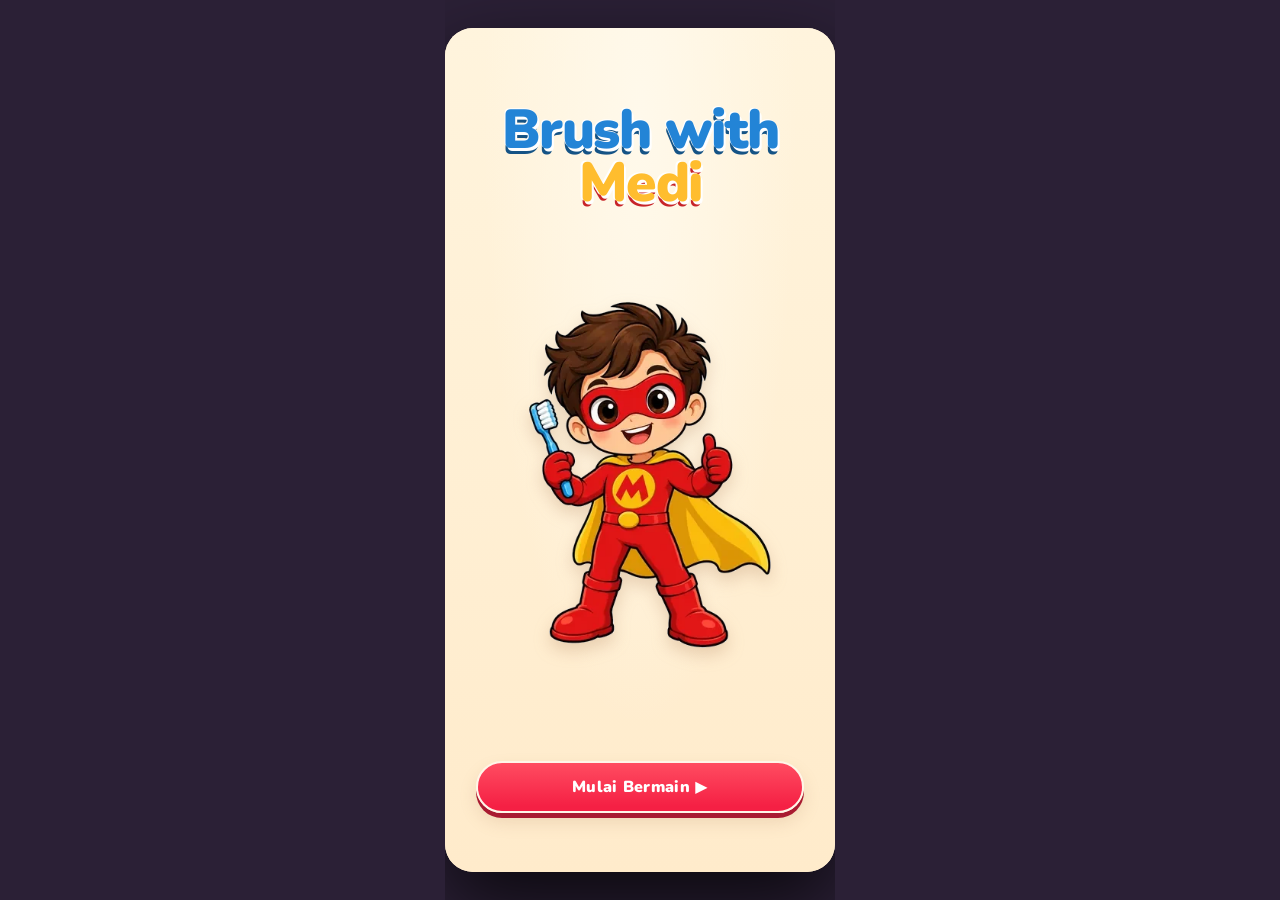
<file: index.html>
<!DOCTYPE html>
<html lang="id">
<head>
<meta charset="UTF-8">
<meta name="viewport" content="width=device-width,initial-scale=1,maximum-scale=1,user-scalable=no,viewport-fit=cover">
<title>Brush with Medi</title>
<link href="https://fonts.googleapis.com/css2?family=Nunito:wght@700;800;900&display=swap" rel="stylesheet">
<link rel="preload" as="image" href="images/medi/brush.webp">
<link rel="preload" as="image" href="images/medi/gameface.webp">
<link rel="stylesheet" href="css/style.css">
</head>
<body>
<div id="app">
  <canvas id="bg"></canvas>
  <div id="stage">
    <img id="face" alt="Medi">
    <canvas id="dirt"></canvas>
    <canvas id="fx"></canvas>
  </div>

  <div id="hud">
    <div class="pill" id="dayLbl">🪥 DAY 1/7</div>
    <div class="pill" id="pPct">0%</div>
  </div>
  <div id="progWrap"><div id="pFill"></div></div>
  <div id="instrBox">🪥 Gosok gigi Medi!</div>

  <div class="scr" id="scrSplash">
    <div class="splash-logo">Brush with<br><span>Medi</span></div>
    <img class="splash-medi" id="splashMedi" alt="Medi">
    <button class="go-btn" id="btnPlaySplash" style="background:#E74C3C;box-shadow:0 7px 0 #B03A2E">Mulai Bermain ▶</button>
  </div>

  <div class="scr off" id="scrHome">
    <div class="pill" id="homeChip" style="color:#fff;background:#E67E22">🪥 Brush with Medi</div>
    <img class="face-img" id="homeFace" width="140" height="140" alt="Medi">
    <div class="home-title">7-Day Smile<br>Challenge 🦷</div>
    <div style="font-size:13px;color:#7D5A4F;text-align:center">Bantu Medi sikat gigi 7 hari berturut-turut!</div>
    <div class="tracker" id="tracker"></div>
    <button class="go-btn" id="btnStart">Start Day 1! 🪥</button>
    <button class="ghost-btn" id="btnColl">Koleksi 🏅</button>
    <button class="ghost-btn" id="btnReset">Reset progress</button>
  </div>

  <div class="scr off" id="scrSelect">
    <div class="sel-title">Pilih alatmu! 🪥</div>
    <div class="sel-group"><div class="sel-label">SIKAT GIGI</div><div class="sel-row" id="selBrush"></div></div>
    <div class="sel-group"><div class="sel-label">GELAS KUMUR</div><div class="sel-row" id="selCup"></div></div>
    <div class="sel-group"><div class="sel-label">ODOL</div><div class="sel-row" id="selOdol"></div></div>
    <button class="go-btn" id="btnPlay" style="margin-top:6px">Mulai Nyikat! 🪥</button>
  </div>

  <div class="scr off" id="scrComplete">
    <div class="cel-stars" id="celStars">⭐⭐⭐</div>
    <img class="face-img" id="doneFace" width="140" height="140" alt="Medi">
    <div style="font-size:28px;font-weight:900;color:#2C1810;text-align:center" id="celTitle">GREAT JOB!</div>
    <div style="font-size:14px;font-weight:800;color:#2C1810;text-align:center" id="celMsg">Gigi Medi bersih!</div>
    <div style="font-size:12px;color:#5D4037;text-align:center;background:#fff;border-radius:14px;padding:13px 20px;line-height:1.5;max-width:280px" id="celNote">Sekarang giliran kamu!</div>
    <div class="checklist daily" id="dayCheck" style="width:100%;max-width:280px"></div>
    <button class="go-btn" id="btnNext">Lanjut ▶</button>
  </div>

  <div class="scr off" id="scrHero">
    <div class="hero-medal">🏆</div>
    <div style="font-size:34px;font-weight:900;color:#2C1810;text-align:center">Selamat!</div>
    <div id="heroBanner" style="border-radius:100px;padding:10px 28px;font-size:16px;font-weight:900;color:#fff">🌟 7-DAY HERO!</div>
    <img class="face-img" id="heroFace" width="120" height="120" alt="Medi">
    <div style="font-size:13px;color:#5D4037;text-align:center">Kamu sudah menyelesaikan 7 hari sikat gigi bersama Medi!</div>
    <div class="checklist" id="checklist"></div>
    <div style="background:#fff;border-radius:14px;padding:12px 18px;font-size:13px;font-weight:900;color:#C0392B;text-align:center;width:100%">🪥 Sekarang giliran kamu, yuk sikat gigi bareng Medi!</div>
    <button class="go-btn" id="btnAgain" style="background:#27AE60;box-shadow:0 7px 0 #1A7A40">Main Lagi 🔄</button>
    <button class="ghost-btn" id="btnHome">🏠 Kembali ke Beranda</button>
  </div>
  <div class="scr off" id="scrPrep">
    <img class="pose" id="prepMedi" alt="Medi">
    <div class="bubble">Ayo sikat gigi bersama Medi!<br>Jangan lupa menyikat semua bagian ya!</div>
    <button class="go-btn" id="btnPrep">Mulai ▶</button>
  </div>

  <div class="scr off" id="scrBrushDone">
    <img class="pose" id="bdMedi" alt="Medi">
    <div class="bd-title">Wah! Giginya sudah bersih! Hebat!</div>
    <button class="go-btn" id="btnKumur">Lanjut Kumur ▶</button>
  </div>

  <div class="scr off" id="scrCollection">
    <div class="sel-title">Koleksi 🏅</div>
    <div style="font-size:12px;color:#7D5A4F;text-align:center;margin-top:-6px">Terus sikat gigi setiap hari dan kumpulkan semua stiker!</div>
    <div class="coll-grid" id="collGrid"></div>
    <button class="ghost-btn" id="btnCollBack">← Kembali</button>
  </div>
</div>

<script src="js/game.js"></script>
</body>
</html>
</file>
<file: css/style.css>
*,*::before,*::after{margin:0;padding:0;box-sizing:border-box;-webkit-tap-highlight-color:transparent}
html,body{height:100%;overflow:hidden;touch-action:none;user-select:none;font-family:'Nunito',system-ui,sans-serif;background:#1a0a2e;display:flex;justify-content:center;align-items:center}
#app{width:min(390px,100vw);height:min(844px,100svh);position:relative;overflow:hidden;border-radius:clamp(0px,3vw,28px);box-shadow:0 32px 80px #000b;background:#FFF5E8}
#bg{position:absolute;inset:0;width:100%;height:100%;pointer-events:none}
#stage{position:absolute;inset:0;transform-origin:50% 42%;will-change:transform}
#face{position:absolute;pointer-events:none;filter:drop-shadow(0 10px 14px rgba(120,70,60,.22))}
#dirt,#fx{position:absolute;inset:0;width:100%;height:100%}
#fx{pointer-events:none}
#hud{position:absolute;top:0;left:0;right:0;padding:14px 18px 0;display:flex;justify-content:space-between;align-items:center;z-index:10;pointer-events:none}
.pill{background:#fff;border-radius:20px;padding:7px 16px;font-size:13px;font-weight:900;box-shadow:0 2px 8px rgba(0,0,0,.12)}
#pPct{min-width:52px;text-align:center;transition:color .3s}
#progWrap{position:absolute;top:72px;left:18px;right:18px;height:11px;background:rgba(255,255,255,.5);border-radius:6px;overflow:hidden;z-index:10;pointer-events:none}
#pFill{height:100%;width:0%;border-radius:6px;transition:width .35s}
#instrBox{position:absolute;bottom:150px;left:50%;transform:translateX(-50%);background:#fff;border-radius:16px;padding:10px 22px;font-size:13px;font-weight:800;color:#2C1810;box-shadow:0 4px 16px rgba(0,0,0,.12);z-index:10;white-space:nowrap;pointer-events:none;transition:opacity .3s}
.scr{position:absolute;inset:0;z-index:30;display:flex;flex-direction:column;align-items:center;overflow:hidden;transition:opacity .3s}
.scr.off{opacity:0;pointer-events:none}
.face-img{display:block;border-radius:50%;object-fit:cover;background:rgba(255,255,255,.4)}
#scrHome{justify-content:center;gap:14px;padding:32px 28px}
.home-title{font-size:28px;font-weight:900;color:#2C1810;text-align:center;line-height:1.2}
.tracker{display:flex;align-items:center}
.t-node{display:flex;flex-direction:column;align-items:center;gap:4px}
.t-ring{width:36px;height:36px;border-radius:50%;border:2.5px solid #DDB8A0;background:#fff;display:flex;align-items:center;justify-content:center;font-size:13px;font-weight:900;color:#CCA888;flex-shrink:0}
.t-ring.done{background:#27AE60;border-color:#27AE60;color:#fff;font-size:12px}
.t-lbl{font-size:8px;font-weight:800;color:#A08070;letter-spacing:.3px}
.t-line{width:12px;height:2.5px;background:#DDB8A0;border-radius:2px;margin-bottom:16px;flex-shrink:0}
.go-btn{border:none;padding:17px 0;border-radius:100px;font-size:17px;font-weight:900;cursor:pointer;width:100%;max-width:300px;font-family:inherit;box-shadow:0 7px 0 rgba(0,0,0,.2);color:#fff}
.go-btn:active{transform:translateY(4px);box-shadow:0 3px 0 rgba(0,0,0,.2)}
.ghost-btn{background:none;border:none;font-size:12px;cursor:pointer;font-family:inherit;font-weight:800;text-decoration:underline;color:#A08070}
#scrComplete{justify-content:center;gap:13px;padding:32px 28px}
.cel-stars{font-size:50px;animation:pop .5s ease-out}
@keyframes pop{0%{transform:scale(0)}70%{transform:scale(1.2)}100%{transform:scale(1)}}
#scrHero{justify-content:center;gap:10px;padding:24px 28px}
.hero-medal{font-size:56px;animation:bob 1.2s ease-in-out infinite}
@keyframes bob{0%,100%{transform:translateY(0)}50%{transform:translateY(-12px)}}
.checklist{width:100%;display:flex;flex-direction:column;gap:6px}
.cl-item{display:flex;align-items:center;gap:10px;background:#fff;padding:10px 16px;border-radius:12px;font-size:12px;font-weight:700;color:#2C1810}
.sel-title{font-size:24px;font-weight:900;color:#2C1810}
#scrSelect{justify-content:center;gap:12px;padding:24px 20px}
.sel-group{width:100%;display:flex;flex-direction:column;align-items:center;gap:5px}
.sel-label{font-size:12px;font-weight:800;color:#A08070;letter-spacing:.3px}
.sel-row{display:flex;gap:10px;justify-content:center;align-items:flex-end;flex-wrap:wrap}
.sel-opt{width:74px;height:86px;border-radius:16px;background:#fff;border:3px solid #E8D8CC;display:flex;align-items:center;justify-content:center;cursor:pointer;box-shadow:0 2px 6px rgba(0,0,0,.08);transition:transform .12s,border-color .15s}
.sel-opt img{max-width:84%;max-height:84%;object-fit:contain;pointer-events:none}
.sel-opt.sel{border-color:#27AE60;transform:translateY(-3px) scale(1.06);box-shadow:0 6px 14px rgba(39,174,96,.25)}
#scrSplash{justify-content:center;gap:16px;padding:32px 28px;background:linear-gradient(160deg,#FFF5E8,#FFE3C4)}
.splash-logo{font-size:40px;font-weight:900;color:#2C77C9;text-align:center;line-height:1.05;text-shadow:0 3px 0 #fff,0 6px 7px rgba(0,0,0,.15)}
.splash-logo span{color:#E74C3C}
.splash-medi{width:auto;height:235px;object-fit:contain}

/* ---- storyboard screens ---- */
.pose{width:auto;height:200px;object-fit:contain}
.bubble{background:#fff;border-radius:16px;padding:12px 18px;font-size:13px;font-weight:800;color:#2C1810;text-align:center;box-shadow:0 4px 14px rgba(0,0,0,.12);max-width:300px;line-height:1.45}
.bd-title{font-size:20px;font-weight:900;color:#2C1810;text-align:center;padding:0 20px}
#scrPrep,#scrBrushDone{justify-content:center;gap:16px;padding:28px}
#scrCollection{justify-content:center;gap:10px;padding:24px 20px}
.tracker.grid{display:grid;grid-template-columns:repeat(3,1fr);gap:8px;width:100%;max-width:300px}
.day-card{background:#fff;border-radius:14px;padding:10px 0;text-align:center;font-weight:900;color:#2C1810;border:3px solid #E8D8CC;cursor:pointer;transition:transform .1s}
.day-card:active{transform:scale(.96)}
.day-card.done{border-color:#27AE60;color:#27AE60}
.day-card.active{border-color:#E74C3C;color:#E74C3C}
.day-card.lock{color:#c9bcae;cursor:default;background:#F3ECE4}
.day-card small{display:block;font-size:9px;color:#A08070;font-weight:800;margin-top:2px}
.coll-grid{display:grid;grid-template-columns:repeat(3,1fr);gap:10px;width:100%;max-width:320px;margin-top:8px}
.coll-cell{background:#fff;border-radius:14px;padding:8px 4px;display:flex;flex-direction:column;align-items:center;gap:4px;border:3px solid #E8D8CC}
.coll-cell.done{border-color:#27AE60}
.coll-cell.active{border-color:#E74C3C}
.coll-cell img{width:54px;height:54px;object-fit:contain}
.coll-cell.lock img{opacity:.25;filter:grayscale(1)}
.coll-cell .lk{font-size:30px;line-height:54px}
.coll-lbl{font-size:11px;font-weight:800;color:#7D5A4F}
.checklist.daily{display:flex;flex-direction:column;gap:6px}
.checklist.daily .cl-item{font-size:13px}

/* ---- warm clinic theme (storyboard) ---- */
html,body{background:#2b2036}
#app{background:#FCEFD6}
.scr{background:linear-gradient(160deg,#FCEFD6,#F6E2C4)}
#scrSplash{background:linear-gradient(160deg,#FCEFD6,#F4DCB6)}
.splash-logo{color:#2C77C9}
.splash-logo span{color:#E74C3C}
.pill{box-shadow:0 2px 8px rgba(120,80,40,.15)}
.go-btn{letter-spacing:.3px}
.day-card,.sel-opt,.coll-cell,.bubble{box-shadow:0 3px 10px rgba(150,100,50,.12)}

/* BRUSH WITH MEDI — storyboard layout revision (2026-10-29)
   Scene positions are kept independent of gameplay canvas coordinates. */
:root{--red:#f52d4c;--red-dark:#b91334;--cream:#fff2d9;--ink:#48231c}
#app{background:#fff0d5;color:var(--ink);isolation:isolate}
.scr{background:linear-gradient(180deg,#fff4dd 0%,#ffebcb 100%)!important;justify-content:flex-start;gap:0;padding:0 20px}
.scr::before{content:"";position:absolute;inset:0;pointer-events:none;z-index:-1;background:radial-gradient(ellipse at 50% 11%,#fff9eb 0,transparent 57%)}
#scrHome,#scrPrep,#scrBrushDone,#scrCollection{background:linear-gradient(180deg,#fff0d6,#ffebd0)!important}
#scrHome::after,#scrPrep::after,#scrBrushDone::after,#scrCollection::after{content:"";position:absolute;inset:0;pointer-events:none;z-index:-1;opacity:.48;background:linear-gradient(90deg,transparent 0 13%,#cee8df77 13% 30%,transparent 30% 72%,#f7c6a255 72% 90%,transparent 90%) 0 15%/100% 12% no-repeat,radial-gradient(ellipse at 13% 70%,#87bd9999 0 8%,transparent 9%),linear-gradient(90deg,#e0c69d66,#fff8ee66,#e8ba9166) 0 42%/100% 5% no-repeat}
.go-btn{position:relative;z-index:4;background:linear-gradient(180deg,#ff4c61 0%,#f52044 90%)!important;border:2px solid #fff5e8!important;box-shadow:0 5px 0 #a91b31,0 9px 17px #ab7b5c33!important;color:white!important;min-height:52px;padding:11px 14px;font-size:16px;max-width:330px;flex-shrink:0}
.go-btn:active{transform:translateY(3px);box-shadow:0 2px 0 #a91b31!important}
.ghost-btn{font-size:12px;color:#8b5544}
.splash-logo{font-size:clamp(39px,11vw,55px);line-height:.96;color:#2384d6;position:absolute;top:9%;width:90%;left:5%;font-weight:900;letter-spacing:-1.5px;text-shadow:2px 3px #fff, -1px -1px #fff,0 6px 0 #155385}
.splash-logo span{color:#ffbd2e;text-shadow:2px 3px #fff,-2px -1px #fff,0 5px 0 #c72429}
#scrSplash .splash-medi{position:absolute;top:31%;left:5%;width:90%;height:44%;object-fit:contain;filter:drop-shadow(0 8px 8px #ad7a5744)}
#scrSplash .go-btn{position:absolute;bottom:7%;width:84%}
#scrHome{padding:0 25px}
#homeChip{position:absolute;top:6%;left:50%;transform:translateX(-50%);white-space:nowrap;background:#f08724!important;color:#fff!important;font-size:12px}
#homeFace{position:absolute;top:12%;left:35%;height:18%!important;width:30%!important;object-fit:contain!important}
#scrHome .home-title{position:absolute;top:30%;left:0;width:100%;font-size:27px;line-height:1.15}
#scrHome>div:nth-of-type(3){position:absolute;top:37%;width:92%;left:4%;font-size:12px!important}
#tracker{position:absolute;top:43%;left:10%;width:80%!important;max-width:none!important;gap:9px!important;grid-template-columns:repeat(3,minmax(0,1fr))!important}
.day-card{min-height:78px;padding:12px 0;border-radius:13px;border-width:2px;box-shadow:0 3px 0 #e7cab0!important}
.day-card.active{border-color:#ff3151;color:#d7233e;background:#fff9f7}
.day-card.done{border-color:#28b065}
#scrHome #btnStart{position:absolute;bottom:12%;width:85%}
#scrHome #btnColl{position:absolute;bottom:7%;left:20%;width:60%;text-align:center}
#scrHome #btnReset{position:absolute;bottom:3%;left:20%;width:60%;text-align:center}
#scrSelect{padding:0 26px;gap:0}
#scrSelect .sel-title{position:absolute;top:7%;width:94%;text-align:center;font-size:23px}
#scrSelect .sel-title::after{content:'Pilih sikat gigi, odol, dan gelas kesukaanmu!';display:block;font-size:11px;font-weight:700;letter-spacing:0;margin-top:6px;color:#784437}
#scrSelect .sel-group{position:absolute;left:7%;width:86%;height:19%;align-items:stretch;gap:5px}
#scrSelect .sel-group:nth-of-type(2){top:21%}
#scrSelect .sel-group:nth-of-type(3){top:42%}
#scrSelect .sel-group:nth-of-type(4){top:63%}
.sel-label{font-size:14px;font-weight:900;color:#4f231c;text-align:left;letter-spacing:0}
.sel-row{width:100%;flex-wrap:nowrap;gap:9px;align-items:center;justify-content:space-between}
.sel-opt{flex:1;min-width:0;max-width:95px;height:clamp(79px,12vh,110px);border-radius:14px;border:2px solid #f1d8bc}
.sel-opt.sel{border-color:#fb3053;transform:translateY(-2px);box-shadow:0 4px 12px #f23b513b}
.sel-opt img{max-height:92%;max-width:92%}
#scrSelect #btnPlay{position:absolute;bottom:5%;width:85%}
#scrPrep .pose{position:absolute;top:20%;width:95%;height:48%;object-fit:contain;filter:drop-shadow(0 9px 9px #936d5640)}
#scrPrep .bubble{position:absolute;bottom:18%;width:90%;max-width:340px;line-height:1.4;padding:12px 15px}
#scrPrep #btnPrep{position:absolute;bottom:6%;width:82%}
#scrBrushDone .pose{position:absolute;top:16%;width:95%;height:52%;object-fit:contain}
#scrBrushDone .bd-title{position:absolute;bottom:21%;font-size:19px;width:90%}
#scrBrushDone #btnKumur{position:absolute;bottom:7%;width:83%}
#scrComplete{padding:0 28px}
#celStars{position:absolute;top:5%;font-size:37px}
#scrComplete #doneFace{position:absolute;top:17%;height:36%!important;width:84%!important;object-fit:contain!important}
#celTitle{position:absolute;top:8%;font-size:25px!important;width:95%}
#celMsg{position:absolute;top:52%}
#celNote{position:absolute;top:57%;width:86%;font-size:12px!important;max-width:340px!important}
#dayCheck{position:absolute;top:67%;width:84%!important;max-width:340px!important}
#dayCheck .cl-item{border-radius:12px;padding:8px 14px}
#scrComplete #btnNext{position:absolute;bottom:6%;width:83%}
#scrCollection{padding:0 24px}
#scrCollection .sel-title{position:absolute;top:9%;font-size:28px}
#scrCollection>div:nth-of-type(2){position:absolute;top:16%;width:90%;font-size:13px!important}
#collGrid{position:absolute;top:29%;left:8%;width:84%!important;max-width:none!important;grid-template-columns:repeat(3,1fr);gap:12px}
.coll-cell{min-height:100px;border:2px solid #f2d9bf;border-radius:13px}
.coll-cell.active{border-color:#f52d4c}
#scrCollection #btnCollBack{position:absolute;bottom:8%;font-size:15px;text-decoration:none;background:#fff;border-radius:24px;padding:12px 30px}
#scrHero{padding:0 25px}
#scrHero .hero-medal{position:absolute;top:4%;font-size:42px}
#scrHero>div:nth-of-type(2){position:absolute;top:11%;font-size:29px!important}
#heroBanner{position:absolute;top:19%;font-size:12px!important;background:#f7a71c!important}
#heroFace{position:absolute;top:29%;height:41%!important;width:95%!important;object-fit:contain!important}
#scrHero>div:nth-of-type(4){position:absolute;top:70%;width:87%;font-weight:800;font-size:13px!important}
#scrHero #checklist{display:none}
#scrHero>div:nth-of-type(6){position:absolute;top:77%;width:87%!important;font-size:12px!important}
#scrHero #btnAgain{position:absolute;bottom:6%;width:65%;left:0%;max-width:65%;font-size:13px}
#scrHero #btnHome{position:absolute;bottom:6%;width:33%;right:2%;background:#fff;border-radius:30px;padding:15px 0;text-decoration:none;font-size:10px}
#hud{padding:17px 13px 0}
#progWrap{top:65px;left:18px;right:18px;height:11px;border:2px solid #fff;box-shadow:0 2px 4px #bd997555}
#pFill{background:linear-gradient(90deg,#ffd63c,#ff9b26)!important}
#instrBox{bottom:9%;left:7%;width:86%;transform:none;white-space:normal;text-align:center;padding:12px 15px;border:2px solid #f4d8bd;font-size:12px}
#face{filter:none}
@media(max-height:700px){#scrHome .home-title{top:28%}#tracker{top:40%}.day-card{min-height:62px;padding:8px 0}#scrSelect .sel-group:nth-of-type(2){top:19%}#scrSelect .sel-group:nth-of-type(3){top:40%}#scrSelect .sel-group:nth-of-type(4){top:61%}.sel-opt{height:74px}#dayCheck .cl-item{padding:5px 12px}}
</file>
